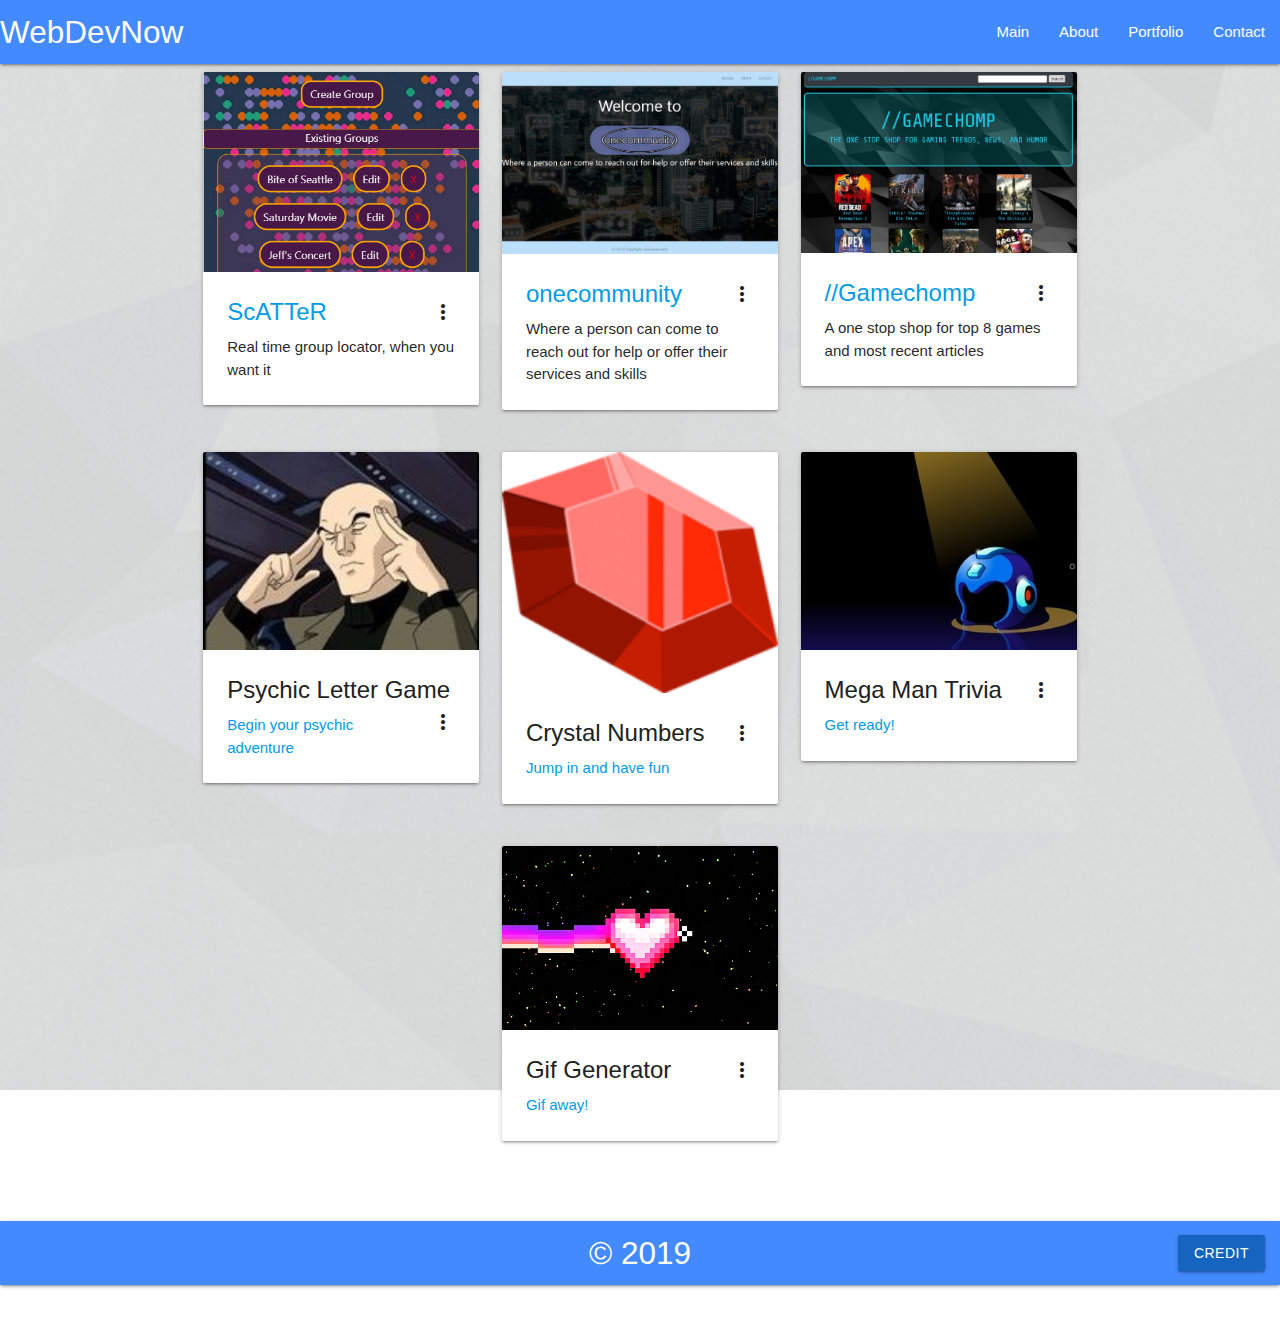
<file: portfolio.html>
<!DOCTYPE html>
<html lang="en">
  <head>
    <meta charset="UTF-8" />
    <meta name="viewport" content="width=device-width, initial-scale=1.0" />
    <meta http-equiv="X-UA-Compatible" content="ie=edge" />
    <title>tylerwintersdev</title>

    <link
      rel="stylesheet"
      href="https://cdnjs.cloudflare.com/ajax/libs/materialize/1.0.0/css/materialize.min.css"
    />
    <link
      href="https://fonts.googleapis.com/icon?family=Material+Icons"
      rel="stylesheet"
    />
    <link rel="stylesheet" href="assets/css/style.css" />
  </head>

  <body>
    <header>
      <nav>
        <div class="nav-wrapper blue accent-2">
          <a href="index.html" class="brand-logo">WebDevNow</a>
          <a href="#" data-target="mobile-demo" class="sidenav-trigger"
            ><i class="material-icons">menu</i></a
          >
          <ul class="right hide-on-med-and-down">
            <li><a href="index.html">Main</a></li>
            <li><a href="about.html">About</a></li>
            <li><a href="portfolio.html">Portfolio</a></li>
            <li><a href="contact.html">Contact</a></li>
          </ul>
        </div>
      </nav>

      <ul class="sidenav blue lighten-5" id="mobile-demo">
        <li><a href="index.html">Main</a></li>
        <li><a href="about.html">About</a></li>
        <li><a href="portfolio.html">Portfolio</a></li>
        <li><a href="contact.html">Contact</a></li>
        <li>
          <a class="waves-effect waves-light modal-trigger" href="#modal1"
            >Credit</a
          >
        </li>
      </ul>

      <!-- Modal Structure 1  CREDIT FOR BACKGROUND IMAGE-->
      <div id="modal1" class="modal">
        <div class="modal-content">
          <h4 class="blue-text">Contributors</h4>
          <a
            href="https://www.freepik.com/free-photos-vectors/background"
            target="_blank"
            >Background vectors created by rawpixel.com - www.freepik.com</a
          >
        </div>
      </div>
    </header>

    <div id="page-container">
      <div id="content-wrap">
        <!-- start of portfolio cards     -->
        <!-- <div class="port-wrapper" id="port-margin"> -->

        <div class="container">
          <!-- 1st row of cards -->
          <div class="row">
            <div class="col m4">
              <div class="card hoverable">
                <div class="card-image waves-effect waves-block waves-light">
                  <img class="activator" src="assets/images/scatter3.png" />
                </div>
                <div class="card-content">
                  <span class="card-title activator grey-text text-darken-4"
                    ><a
                      href="https://scatter-web.herokuapp.com/"
                      target="_blank"
                      >ScATTeR</a
                    ><i class="material-icons right">more_vert</i></span
                  >
                  <p>Real time group locator, when you want it</p>
                </div>
                <div class="card-reveal">
                  <span class="card-title grey-text text-darken-4"
                    >Group Locator App<i class="material-icons right"
                      >close</i
                    ></span
                  >
                  <p>
                    Tired of having to text all your friends back and forth
                    asking where they're at when you're meeting up somewhere?
                    With
                    <a href="https://scatter-web.herokuapp.com/" target="_blank"
                      >ScATTeR</a
                    >
                    you just make group, send an invite and you can locate each
                    other via the map. Super quick and easy. Don't want your
                    location tracked? Just hit the button on the map and the app
                    stops sending your location. <br />
                    <a
                      href="https://github.com/j-sea/skatter"
                      target="_blank"
                      class="waves-effect waves-light btn blue darken-3"
                      ><i class="material-icons">cloud</i> github</a
                    >
                    <a
                      href="https://github.com/j-sea/bailfire"
                      target="_blank"
                      class="waves-effect waves-light btn blue darken-3"
                      ><i class="material-icons">cloud</i> github backend</a
                    >
                  </p>
                </div>
              </div>
            </div>

            <div class="col m4">
              <div class="card hoverable">
                <div class="card-image waves-effect waves-block waves-light">
                  <img class="activator" src="assets/images/onecommunity.jpg" />
                </div>
                <div class="card-content">
                  <span class="card-title activator grey-text text-darken-4"
                    ><a
                      href="https://one-community.herokuapp.com/"
                      target="_blank"
                      >onecommunity</a
                    ><i class="material-icons right">more_vert</i></span
                  >
                  <p>
                    Where a person can come to reach out for help or offer their
                    services and skills
                  </p>
                </div>
                <div class="card-reveal">
                  <span class="card-title grey-text text-darken-4"
                    >Volunteer Community<i class="material-icons right"
                      >close</i
                    ></span
                  >
                  <p>
                    <a
                      href="https://one-community.herokuapp.com/"
                      target="_blank"
                      >onecommunity</a
                    >
                    connects members to a local or even global community of
                    volunteers to help each other in need. Before the rise of
                    the internet when people needed help, they would reach out
                    to their community. The newspaper brought in want adds and
                    then with the internet, forums, craigslist and eventually
                    social media. <br />
                    Now all these are in one place. <br />
                    <a
                      href="https://github.com/nicolerobertsb/ONECOMMUNITY"
                      target="_blank"
                      class="waves-effect waves-light btn blue darken-3"
                      ><i class="material-icons">cloud</i> github</a
                    >
                  </p>
                </div>
              </div>
            </div>

            <div class="col m4">
              <div class="card hoverable">
                <div class="card-image waves-effect waves-block waves-light">
                  <img class="activator" src="assets/images/gamechomp.jpg" />
                </div>
                <div class="card-content">
                  <span class="card-title activator grey-text text-darken-4"
                    ><a
                      href="https://tylerwdev.github.io/GameChomp/"
                      target="_blank"
                      >//Gamechomp</a
                    ><i class="material-icons right">more_vert</i></span
                  >
                  <p>
                    A one stop shop for top 8 games and most recent articles
                  </p>
                </div>
                <div class="card-reveal">
                  <span class="card-title grey-text text-darken-4"
                    >Gamer Page<i class="material-icons right">close</i></span
                  >
                  <p>
                    A webpage-app designed to congregate multiple gaming
                    resources into one page.
                    <a
                      href="https://maxdavin.github.io/GameChomp/"
                      target="_blank"
                      >//Gamechomp</a
                    >
                    targeted to a broad demographic and the app was created to
                    appeal to both the casual and hardcore gamers. Users are
                    provided with the top eight games based on the combined
                    aggregate metric score of players and critics alike. <br />
                    <a
                      href="https://github.com/maxdavin/GameChomp"
                      target="_blank"
                      class="waves-effect waves-light btn blue darken-3"
                      ><i class="material-icons">cloud</i> github</a
                    >
                  </p>
                </div>
              </div>
            </div>

            <!-- end of first row -->
          </div>

          <!-- 2nd row of cards -->
          <div class="row">
            <div class="col m4">
              <div class="card">
                <div class="card-image waves-effect waves-block waves-light">
                  <img
                    class="activator"
                    src="assets/images/715942-xavier_evolution_super-1-.jpg"
                  />
                </div>
                <div class="card-content">
                  <span class="card-title activator grey-text text-darken-4"
                    >Psychic Letter Game<i class="material-icons right"
                      >more_vert</i
                    ></span
                  >
                  <p>
                    <a href="https://maxdavin.github.io/Psychic-Game/"
                      >Begin your psychic adventure</a
                    >
                  </p>
                </div>
                <div class="card-reveal">
                  <span class="card-title grey-text text-darken-4"
                    >How good are you at guessing?<i
                      class="material-icons right"
                      >close</i
                    ></span
                  >
                  <p>
                    Go ahead and test your skills with a quick fun game to see
                    if your "psychic" abilities can read the computer's mind.
                    <br />
                    <a
                      href="https://github.com/maxdavin/Psychic-Game"
                      target="_blank"
                      class="waves-effect waves-light btn blue darken-3"
                      ><i class="material-icons">cloud</i> github</a
                    >
                  </p>
                </div>
              </div>
            </div>

            <div class="col m4">
              <div class="card">
                <div class="card-image waves-effect waves-block waves-light">
                  <img class="activator" src="assets/images/Red_Rupee3.png" />
                </div>
                <div class="card-content">
                  <span class="card-title activator grey-text text-darken-4"
                    >Crystal Numbers<i class="material-icons right"
                      >more_vert</i
                    ></span
                  >
                  <p>
                    <a href="https://maxdavin.github.io/unit-4-game/"
                      >Jump in and have fun</a
                    >
                  </p>
                </div>
                <div class="card-reveal">
                  <span class="card-title grey-text text-darken-4"
                    >Intuition and math<i class="material-icons right"
                      >close</i
                    ></span
                  >
                  <p>
                    See if you can match the hidden values of the crystals to a
                    preset number.
                    <br />
                    <a
                      href="https://github.com/maxdavin/unit-4-game"
                      target="_blank"
                      class="waves-effect waves-light btn blue darken-3"
                      ><i class="material-icons">cloud</i> github</a
                    >
                  </p>
                </div>
              </div>
            </div>

            <div class="col m4">
              <div class="card">
                <div class="card-image waves-effect waves-block waves-light">
                  <img
                    class="activator"
                    src="assets/images/mega-man_helmet3.jpg"
                  />
                </div>
                <div class="card-content">
                  <span class="card-title activator grey-text text-darken-4"
                    >Mega Man Trivia<i class="material-icons right"
                      >more_vert</i
                    ></span
                  >
                  <p>
                    <a href="https://maxdavin.github.io/TriviaGame/"
                      >Get ready!</a
                    >
                  </p>
                </div>
                <div class="card-reveal">
                  <span class="card-title grey-text text-darken-4"
                    >Test your "metal"<i class="material-icons right"
                      >close</i
                    ></span
                  >
                  <p>
                    Play a trivia game and see how well your knowledge of the
                    classic game, Mega Man, holds up.
                    <br />
                    <a
                      href="https://github.com/maxdavin/TriviaGame"
                      target="_blank"
                      class="waves-effect waves-light btn blue darken-3"
                      ><i class="material-icons">cloud</i> github</a
                    >
                  </p>
                </div>
              </div>
            </div>
          </div>

          <!-- 3rd row of cards -->
          <div class="row">
            <!-- div to center the card in this row -->
            <div class="col m4"></div>

            <div class="col m4">
              <div class="card">
                <div class="card-image waves-effect waves-block waves-light">
                  <img class="activator" src="assets/images/original.gif" />
                </div>
                <div class="card-content">
                  <span class="card-title activator grey-text text-darken-4"
                    >Gif Generator<i class="material-icons right"
                      >more_vert</i
                    ></span
                  >
                  <p>
                    <a href="https://maxdavin.github.io/GifTastic/"
                      >Gif away!</a
                    >
                  </p>
                </div>
                <div class="card-reveal">
                  <span class="card-title grey-text text-darken-4"
                    >Don't have too much fun<i class="material-icons right"
                      >close</i
                    ></span
                  >
                  <p>
                    Enjoy gifs from the hit cartoon, Avatar: The Last Airbender.
                    However, also have fun generating gifs from anything you
                    like.
                    <br />
                    <a
                      href="https://github.com/maxdavin/GifTastic"
                      target="_blank"
                      class="waves-effect waves-light btn blue darken-3"
                      ><i class="material-icons">cloud</i> github</a
                    >
                  </p>
                </div>
              </div>
            </div>

            <!-- div to center the card in this row -->
            <div class="col m4"></div>
          </div>

          <br /><br />

          <!-- end of portfolio card container     -->
        </div>

        <footer id="footer">
          <nav>
            <div class="nav-wrapper blue accent-2">
              <a href="#" class="brand-logo center"> © 2019</a>
              <ul id="nav-mobile" class="right hide-on-med-and-down">
                <!-- <li><a href="sass.html">Sass</a></li>
                    <li><a href="badges.html">Components</a></li>
                    <li><a href="collapsible.html">JavaScript</a></li> -->
                <a
                  class="waves-effect waves-light btn modal-trigger blue darken-3"
                  href="#modal1"
                  >Credit</a
                >
              </ul>
            </div>
          </nav>
        </footer>

        <!-- content wrap end div -->
      </div>
      <!-- page container end div -->
    </div>

    <script
      src="https://code.jquery.com/jquery-3.2.1.min.js"
      integrity="sha256-hwg4gsxgFZhOsEEamdOYGBf13FyQuiTwlAQgxVSNgt4="
      crossorigin="anonymous"
    ></script>
    <script src="https://cdnjs.cloudflare.com/ajax/libs/materialize/1.0.0/js/materialize.min.js"></script>
    <script src="assets/js/app.js"></script>
  </body>
</html>
</file>
<file: assets/css/style.css>
#page-container {
  position: relative;
  min-height: 100vh;
}

#content-wrap {
  padding-bottom: 2.5rem; /* Footer height */
}

.footer {
  /* position: absolute; */
  bottom: 0;
  width: 100%;
  height: 2.5rem; /* Footer height */
}

.footer-icons {
  margin-left: 1%;
  margin-right: 1%;
}

#logo-text {
  margin-left: 1%;
  font-family: 'Rubik', sans-serif;
  font-size: large;
}

.card-button {
  margin-top: 3%;
}


#form-title-text1 {
  color: black;
}
#form-title-text2 {
  color: black;
}
#form-title-text3 {
  color: black;
}
#form-title-text4 {
  color: black;
}
#form-title-text5 {
  color: black;
}

.contact-box {
  border-radius: 0.2rem;
  background-color: rgba(175, 172, 185, 0.7);
  color: #000000;
  margin-top: 3%;
  margin-left: 2%;
  margin-right: 2%;
}

.about-box {
  background-color: rgba(175, 172, 185, 0.7);
}

.text-box-small {
  border-radius: 0.2rem;
  color: #000000;
  margin-top: 3%;
  margin-left: 2%;
  margin-right: 2%;
}

.contact-box-stuff, .text-box {
  display: flex;
  justify-content: center;
  align-content: center;
  flex-direction: column;
  text-align: center;
}

#port-margin {
  margin-bottom: 2%;
}

#contact-form-button, #captcha-style {
  margin-bottom: 1%;
}

@media screen and (max-width: 600px) {
  body {
    background-image: url("../images/background/shattered.png");
    /* Full height */
    height: 100%;

    /* Create the parallax scrolling effect */
    background-attachment: fixed;
    background-position: center;
    background-repeat: no-repeat;
    background-size: cover;
    back
  }

  .port-mobile {
    border: solid thin #000000;
    border-radius: 0.2rem;
    background-color: rgba(121, 134, 203, 0.95);
    color: #000000;
    /*display: inline-block;*/
  }

  #big-screen1 {
    display: none;
  }

  #big-screen2 {
    display: none;
  }

  #big-screen3 {
    display: none;
  }

  #big-screen4 {
    display: none;
  }

  #big-screen5 {
    display: none;
  }
}

@media screen and (min-width: 601px) {
  body {
    background-image: url("../images/background/shattered.png");
    /* Full height */
    height: 100%;

    /* Create the parallax scrolling effect */
    background-attachment: fixed;
    background-position: center;
    background-repeat: no-repeat;
    background-size: cover;
  }

  .port-mobile {
    border: solid thin #000000;
    border-radius: 0.2rem;
    background-color: rgba(121, 134, 203, 0.95);
    color: #000000;
    /*display: inline-block;*/
  }
}

@media screen and (min-width: 993px) {
  .about-page-big {
    /* display: flex; */
    /* flex-direction: column; */
    /* justify-content: center; */
    /* align-content: center; */
    width: 85%;
    padding-top: 2%;
  }

  .about-page-big2 {
    display: flex;
    /* flex-direction: column; */
    justify-content: space-evenly;
    /* align-content: center; */
    width: 85%;
    padding-top: 2%;
  }

  /* .contact-box-stuff {
        display: flex;
        justify-content: space-evenly;
    } */

  #car-h4-hide {
    display: none;
  }
}

@media screen and (min-width: 1201px) {
}
</file>
